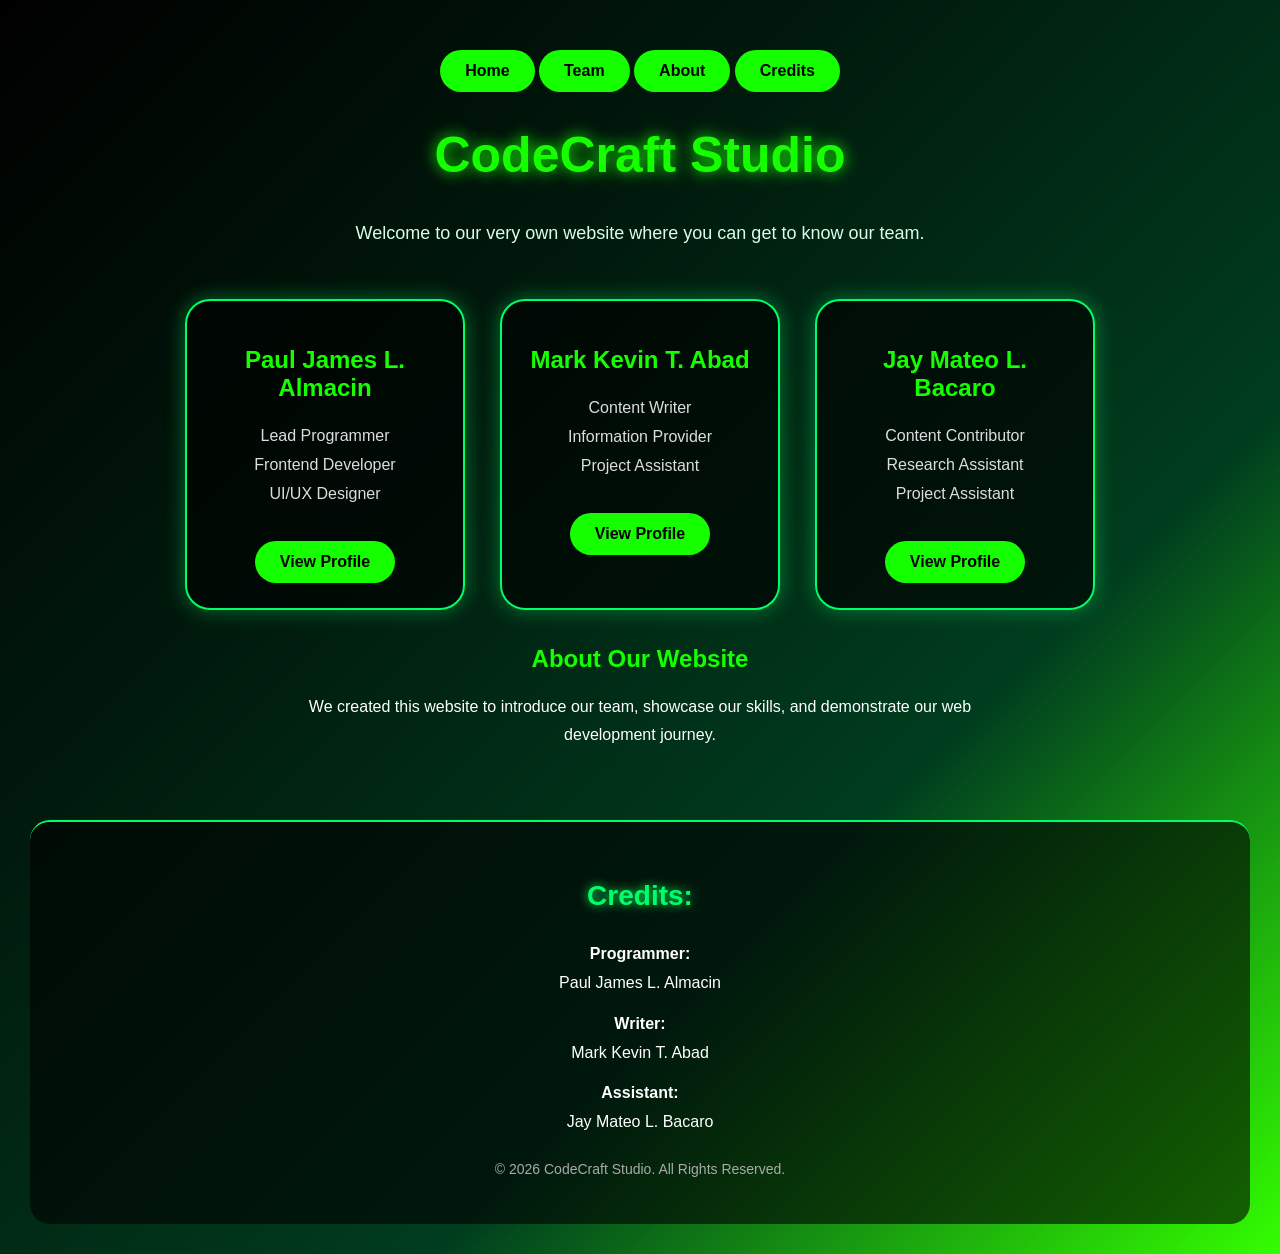
<file: index.html>
<!DOCTYPE html>
<html lang="en">

<head>
    <meta charset="UTF-8">
    <meta name="viewport" content="width=device-width, initial-scale=1.0">
    <title>CodeCraft Studio</title>
    <link rel="stylesheet" href="style.css">
</head>

<body>

<nav>
    <a href="index.html">Home</a>
    <a href="#team">Team</a>
    <a href="#about">About</a>
    <a href="#credits">Credits</a>
</nav>


<header>

    <h1>CodeCraft Studio</h1>

    <p>
        Welcome to our very own website where you can get to know our team.
    </p>

</header>



<main id="team">

    <div class="profile-card">

        <h2>Paul James L. Almacin</h2>

        <p>
            Lead Programmer<br>
            Frontend Developer<br>
            UI/UX Designer
        </p>

        <a href="profiles/paul.html">View Profile</a>

    </div>



    <div class="profile-card">

        <h2>Mark Kevin T. Abad</h2>

        <p>
            Content Writer<br>
            Information Provider<br>
            Project Assistant
        </p>

        <a href="profiles/mark.html">View Profile</a>

    </div>



    <div class="profile-card">

        <h2>Jay Mateo L. Bacaro</h2>

        <p>
            Content Contributor<br>
            Research Assistant<br>
            Project Assistant
        </p>

        <a href="profiles/mateo.html">View Profile</a>

    </div>


</main>

</section>






<section class="about" id="about">


    <h2>About Our Website</h2>


    <p>
        We created this website to introduce our team,
        showcase our skills, and demonstrate our web development journey.
    </p>


</section>






<footer id="credits">


    <h3>Credits:</h3>


    <p>
        <strong>Programmer:</strong><br>
        Paul James L. Almacin
    </p>


    <p>
        <strong>Writer:</strong><br>
        Mark Kevin T. Abad
    </p>


    <p>
        <strong>Assistant:</strong><br>
        Jay Mateo L. Bacaro
    </p>



    <p class="copyright">
        © 2026 CodeCraft Studio. All Rights Reserved.
    </p>


</footer>





<script src="script.js"></script>


</body>

</html>
</file>
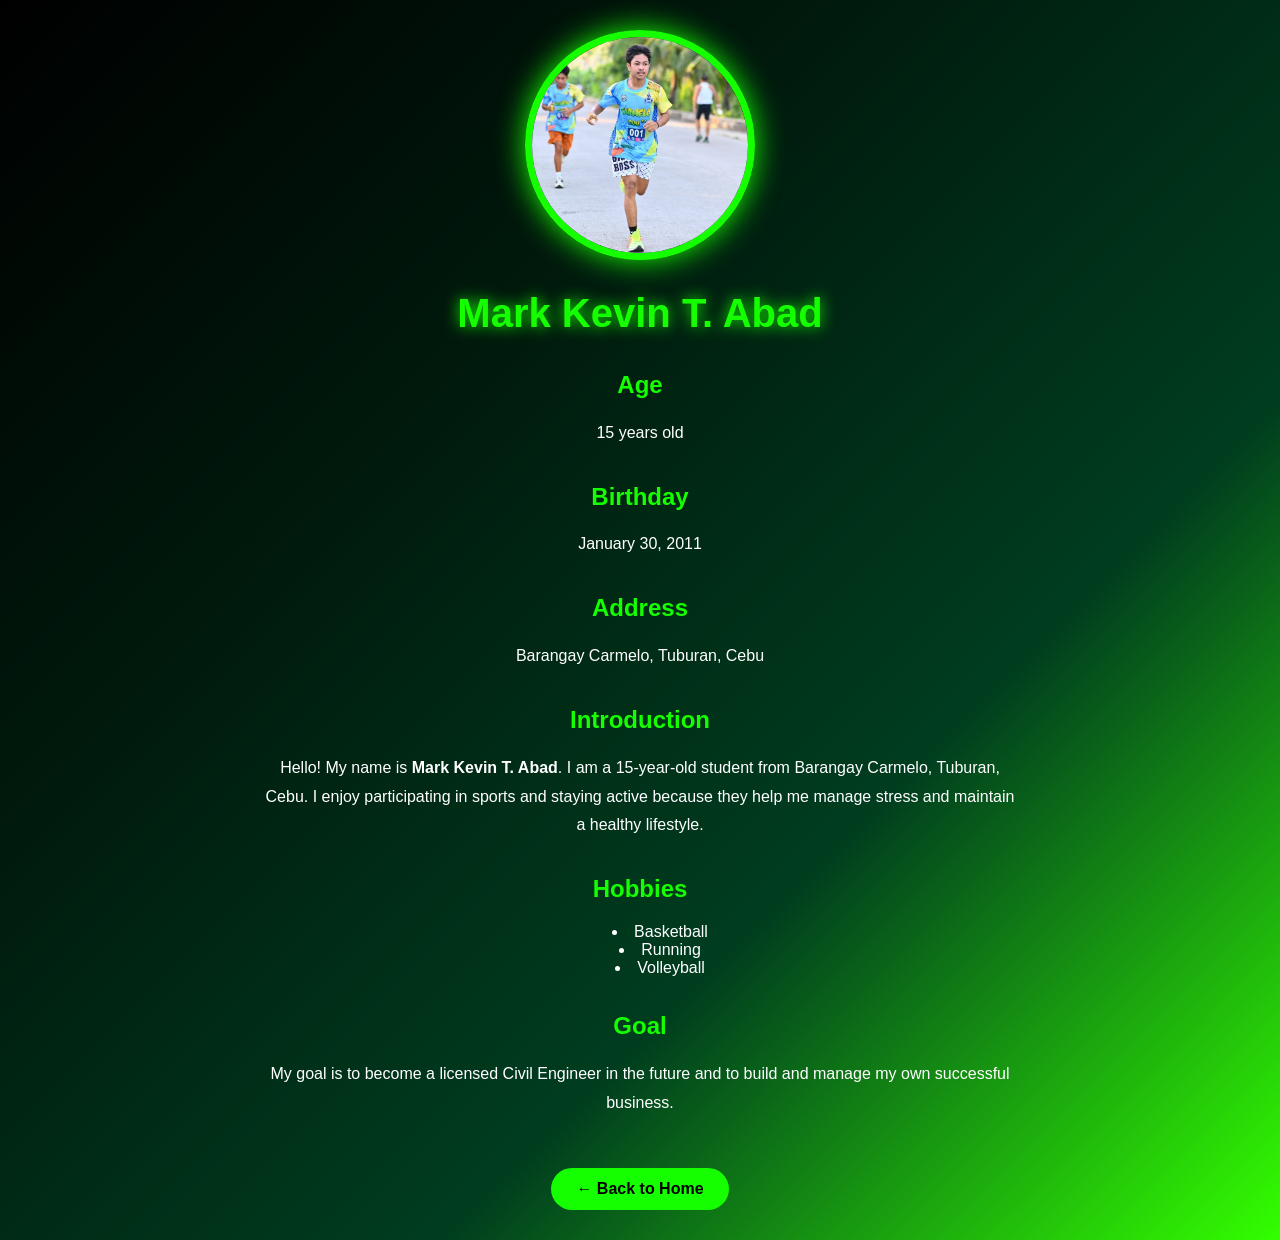
<file: profiles/mark.html>
<!DOCTYPE html>
<html lang="en">

<head>
    <meta charset="UTF-8">
    <meta name="viewport" content="width=device-width, initial-scale=1.0">
    <title>Mark Kevin T. Abad</title>
    <link rel="stylesheet" href="../style.css">
</head>

<body>

    <img src="../mark.jpg" title="Mark Kevin T. Abad">

    <h1>Mark Kevin T. Abad</h1>

    <h2>Age</h2>
    <p>15 years old</p>

    <h2>Birthday</h2>
    <p>January 30, 2011</p>

    <h2>Address</h2>
    <p>Barangay Carmelo, Tuburan, Cebu</p>

    <h2>Introduction</h2>
    <p>
        Hello! My name is <strong>Mark Kevin T. Abad</strong>. I am a 15-year-old student from Barangay Carmelo, Tuburan, Cebu. I enjoy participating in sports and staying active because they help me manage stress and maintain a healthy lifestyle.
    </p>

    <h2>Hobbies</h2>
    <ul>
        <li>Basketball</li>
        <li>Running</li>
        <li>Volleyball</li>
    </ul>

    <h2>Goal</h2>
    <p>
        My goal is to become a licensed Civil Engineer in the future and to build and manage my own successful business.
    </p>

    <br>

    <a href="../index.html">← Back to Home</a>

</body>

</html>
</file>
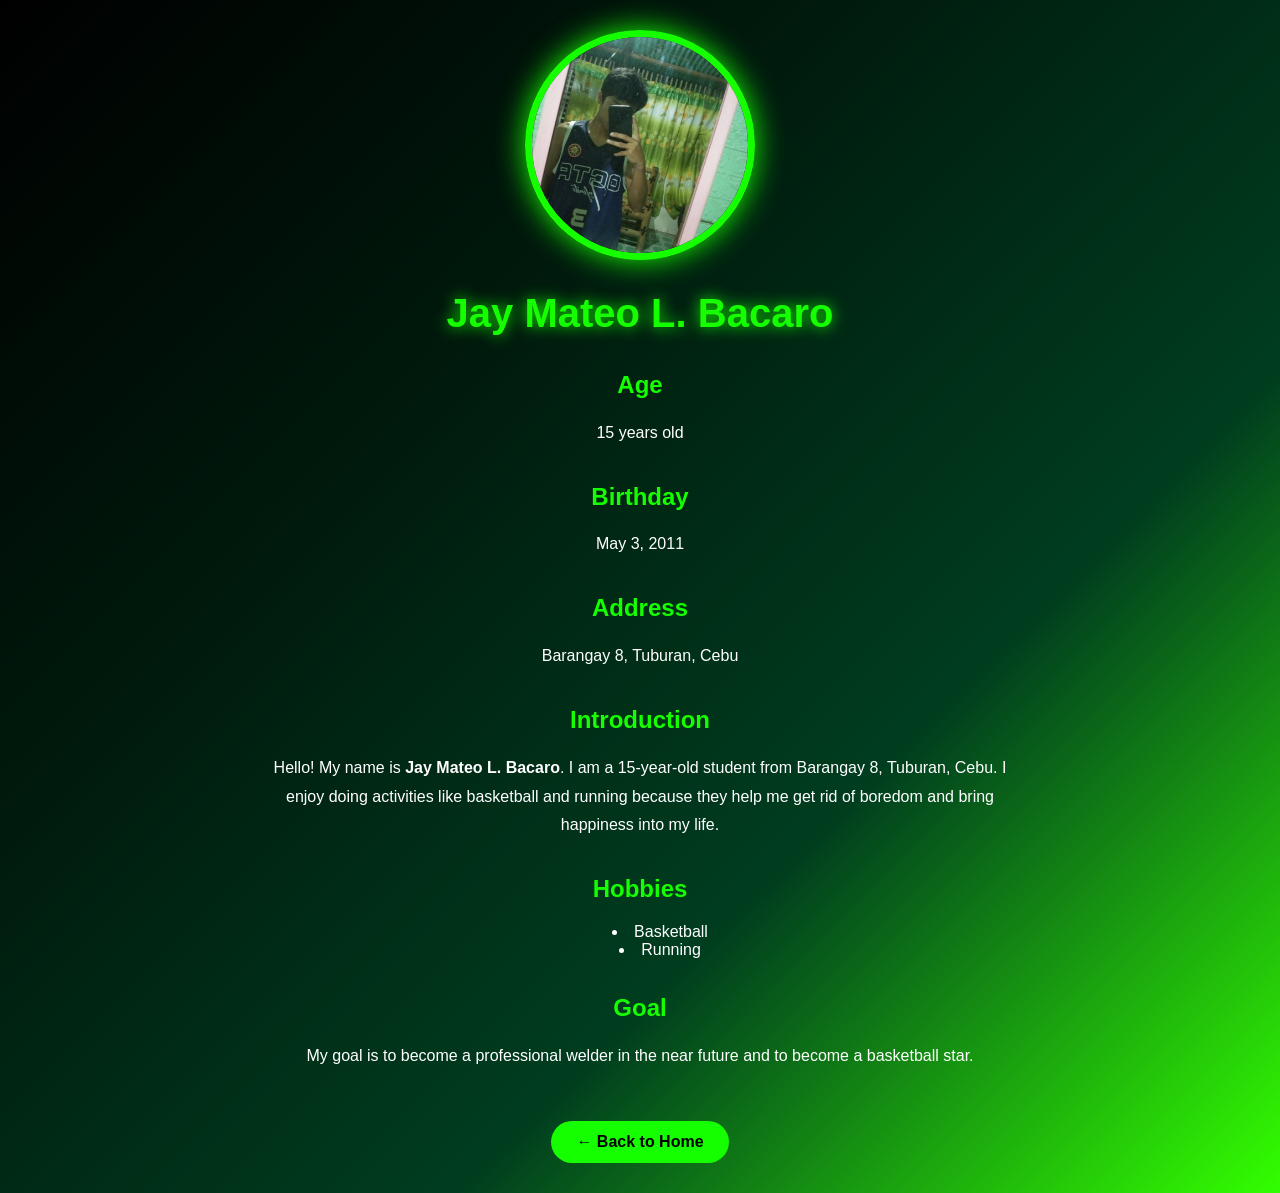
<file: profiles/mateo.html>
<!DOCTYPE html>
<html lang="en">

<head>
    <meta charset="UTF-8">
    <meta name="viewport" content="width=device-width, initial-scale=1.0">
    <title>Jay Mateo L. Bacaro</title>
    <link rel="stylesheet" href="../style.css">
</head>

<body>

    <img src="../mateo.jpg" title="Jay Mateo L. Bacaro">

    <h1>Jay Mateo L. Bacaro</h1>

    <h2>Age</h2>
    <p>15 years old</p>

    <h2>Birthday</h2>
    <p>May 3, 2011</p>

    <h2>Address</h2>
    <p>Barangay 8, Tuburan, Cebu</p>

    <h2>Introduction</h2>
    <p>
        Hello! My name is <strong>Jay Mateo L. Bacaro</strong>. 
        I am a 15-year-old student from Barangay 8, Tuburan, Cebu. 
        I enjoy doing activities like basketball and running because 
        they help me get rid of boredom and bring happiness into my life.
    </p>

    <h2>Hobbies</h2>
    <ul>
        <li>Basketball</li>
        <li>Running</li>
    </ul>

    <h2>Goal</h2>
    <p>
        My goal is to become a professional welder in the near future 
        and to become a basketball star.
    </p>

    <br>

    <a href="../index.html">← Back to Home</a>

</body>

</html>
</file>
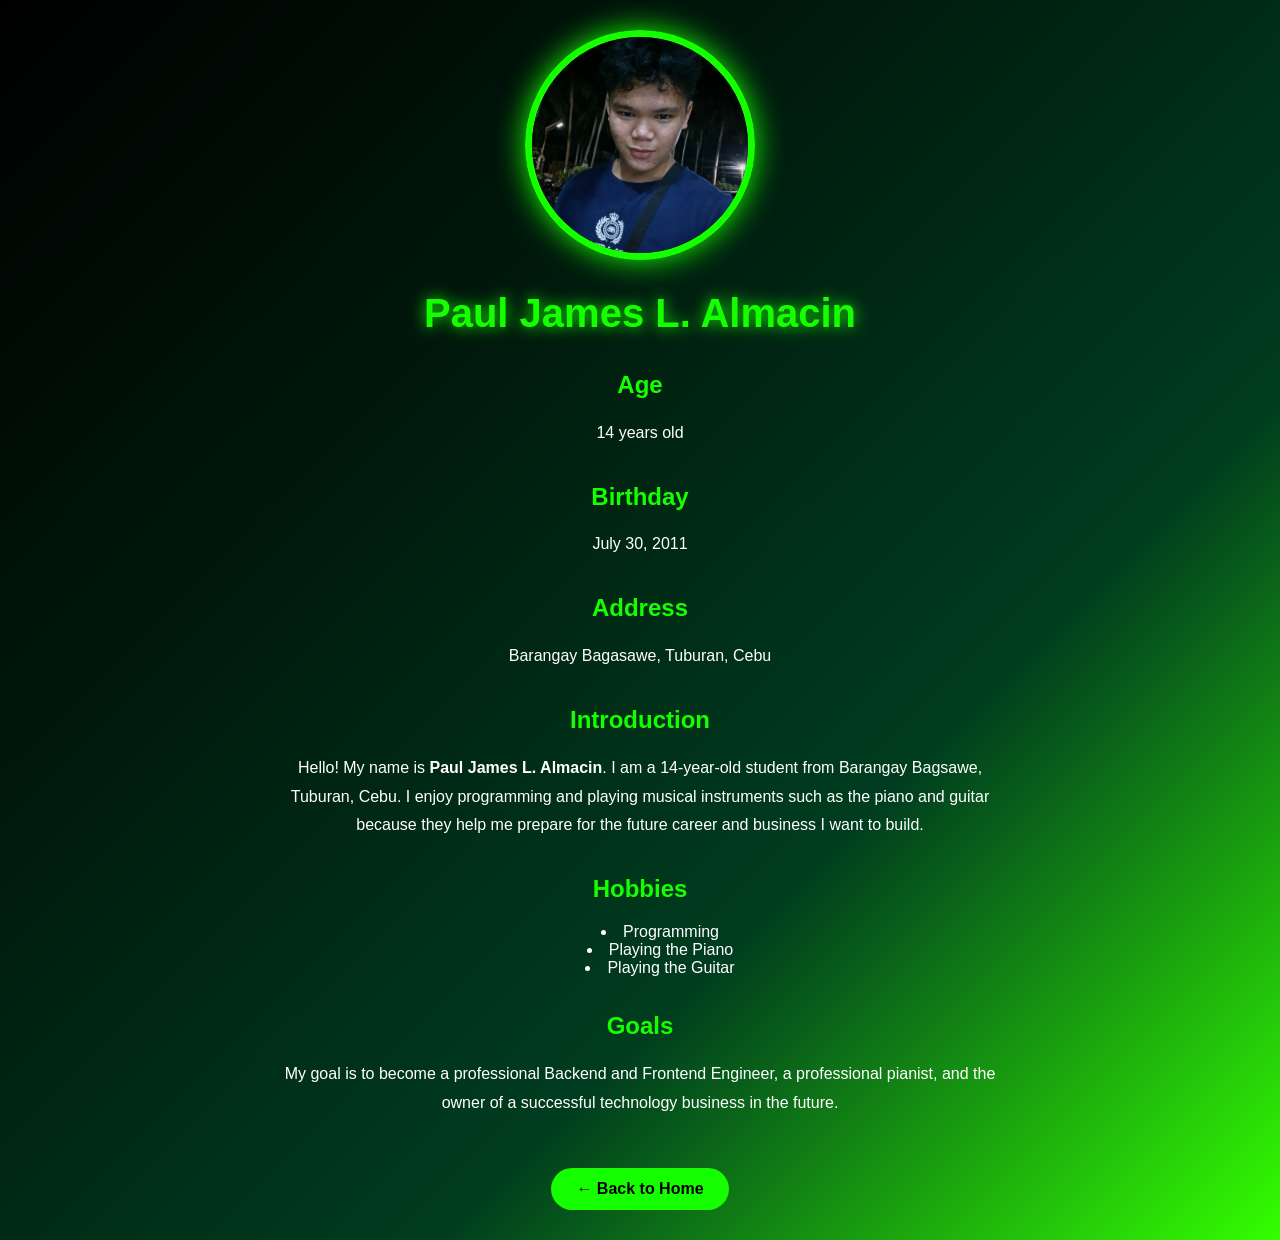
<file: profiles/paul.html>
<!DOCTYPE html>
<html lang="en">

<head>
    <meta charset="UTF-8">
    <meta name="viewport" content="width=device-width, initial-scale=1.0">
    <title>Paul James L. Almacin</title>
    <link rel="stylesheet" href="../style.css">
</head>

<body>
    <img src="../paul.jpg" alt="Paul James L. Almacin">

    <h1>Paul James L. Almacin</h1>

    <h2>Age</h2>
    <p>14 years old</p>

    <h2>Birthday</h2>
    <p>July 30, 2011</p>

    <h2>Address</h2>
    <p>Barangay Bagasawe, Tuburan, Cebu</p>

    <h2>Introduction</h2>
    <p>
        Hello! My name is <strong>Paul James L. Almacin</strong>. I am a 14-year-old student from Barangay Bagsawe, Tuburan, Cebu. I enjoy programming and playing musical instruments such as the piano and guitar because they help me prepare for the future career and business I want to build.
    </p>

    <h2>Hobbies</h2>
    <ul>
        <li>Programming</li>
        <li>Playing the Piano</li>
        <li>Playing the Guitar</li>
    </ul>

    <h2>Goals</h2>
    <p>
        My goal is to become a professional Backend and Frontend Engineer, a professional pianist, and the owner of a successful technology business in the future.
    </p>

    <br>

    <a href="../index.html">← Back to Home</a>

</body>

</html>
</file>
<file: style.css>
* {
    box-sizing: border-box;
}

body {
    margin: 0;
    padding: 30px;
    font-family: Arial, Helvetica, sans-serif;
    color: white;
    text-align: center;
    background: linear-gradient(
        135deg,
        #000000,
        #001a0d,
        #003d1f,
        #33ff00
    );
    min-height: 100vh;
}

body {
    position: relative;
    overflow-x: hidden;
}

header {
    margin-bottom: 50px;
    animation: fadeDown 1s ease;
}

header h1 {
    font-size: 50px;
    color: #15ff00;
    text-shadow: 0 0 15px #15ff00;
}

header p {
    font-size: 18px;
    color: #d8ffe5;
}

main {
    display: flex;
    justify-content: center;
    flex-wrap: wrap;
    gap: 35px;
}

.profile-card {
    width: 280px;
    padding: 25px;
    background: rgba(0, 0, 0, 0.65);
    border: 2px solid #00ff66;
    border-radius: 25px;
    box-shadow:
        0 0 20px rgba(0, 255, 102, 0.4);
    animation: fadeUp 1s ease;
    transition:
        transform 0.4s ease,
        box-shadow 0.4s ease;
}

body {
    animation: lightning 8s infinite;
}

.profile-card h2 {
    color: #15ff00;
    margin-top: 20px;
}

.profile-card p {
    color: #dddddd;
}

a {
    display: inline-block;
    margin-top: 20px;
    padding: 12px 25px;
    background: #15ff00;
    color: black;
    text-decoration: none;
    font-weight: bold;
    border-radius: 30px;
    transition: 0.3s ease;
}

a:hover {
    background: white;
    transform: scale(1.1);
    box-shadow:
        0 0 20px white;
}

body > h1 {
    color: #15ff00;
    font-size: 40px;
    text-shadow:
        0 0 15px #15ff00;
}


body > img {
    width: 230px;
    height: 230px;
    object-fit: cover;
    border-radius: 50%;
    border: 7px solid #15ff00;
    box-shadow:
        0 0 30px #15ff00;
}


h2 {
    color: #15ff00;
    margin-top: 35px;
}


p {
    max-width: 750px;
    margin: 12px auto;
    line-height: 1.8;
}

ul {
    list-style-position: inside;
    justify-content: center;
}

footer {
    margin-top: 70px;
    padding: 30px;
    background: rgba(0, 0, 0, 0.6);
    border-top: 2px solid #00ff66;
    border-radius: 20px;
    animation: fadeUp 1.5s ease;
}

footer h3 {
    color: #00ff66;
    font-size: 28px;
    text-shadow:
        0 0 10px #00ff66;

}

footer p {
    color: #ffffff;
}

footer .copyright {
    margin-top: 20px;
    font-size: 14px;
    color: #aaaaaa;
}
@keyframes fadeUp {
    from {
        opacity: 0;
        transform: translateY(40px);
    }
    to {
        opacity: 1;
        transform: translateY(0);
    }
}

@keyframes fadeDown {
    from {
        opacity: 0;
        transform: translateY(-40px);
    }
    to {
        opacity: 1;
        transform: translateY(0);
    }

}

@media (max-width: 600px) {

    body {
    padding: 15px;
    }


    header h1 {
    font-size: 32px;
    }

    .profile-card {
    width: 90%;
    }

}
</file>
